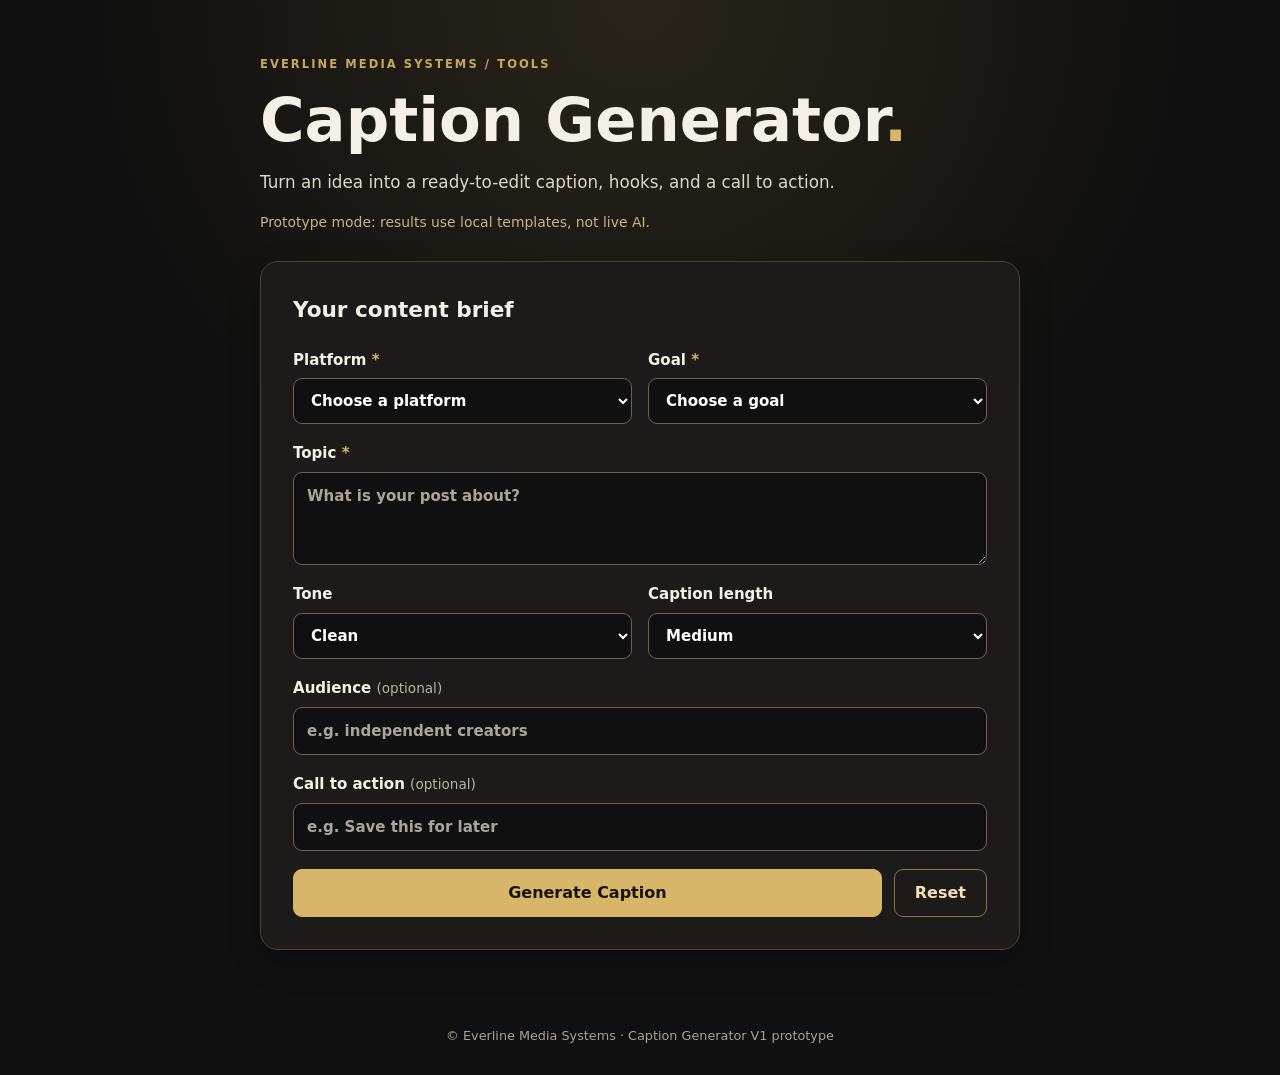
<file: apps/caption-generator/index.html>
<!doctype html>
<html lang="en">
<head>
  <meta charset="utf-8">
  <meta name="viewport" content="width=device-width, initial-scale=1">
  <meta name="theme-color" content="#111111">
  <meta name="description" content="Create stronger social media captions with Everline Caption Generator.">
  <title>Caption Generator | Everline Media Systems</title>
  <link rel="stylesheet" href="./styles.css">
  <script src="./app.js" defer></script>
</head>
<body>
  <main class="shell">
    <header class="header">
      <p class="eyebrow">EVERLINE MEDIA SYSTEMS / TOOLS</p>
      <h1>Caption Generator<span class="gold">.</span></h1>
      <p class="intro">Turn an idea into a ready-to-edit caption, hooks, and a call to action.</p>
      <p class="notice">Prototype mode: results use local templates, not live AI.</p>
    </header>
    <section class="panel" aria-labelledby="form-title">
      <h2 id="form-title">Your content brief</h2>
      <form id="caption-form">
        <div class="two-col">
          <label>Platform <span aria-hidden="true">*</span>
            <select id="platform" required>
              <option value="">Choose a platform</option>
              <option>Instagram</option><option>TikTok</option><option>LinkedIn</option>
              <option>X</option><option>Threads</option><option>Facebook</option>
            </select>
          </label>
          <label>Goal <span aria-hidden="true">*</span>
            <select id="goal" required>
              <option value="">Choose a goal</option>
              <option value="engagement">Engagement</option><option value="authority">Authority</option>
              <option value="awareness">Awareness</option><option value="leads">Leads</option>
              <option value="sales">Product sales</option>
            </select>
          </label>
        </div>
        <label>Topic <span aria-hidden="true">*</span>
          <textarea id="topic" rows="3" maxlength="500" placeholder="What is your post about?" required></textarea>
        </label>
        <div class="two-col">
          <label>Tone
            <select id="tone">
              <option>Clean</option><option>Bold</option><option>Warm</option>
              <option>Luxury</option><option>Educational</option>
              <option>Persuasive</option><option>Minimalist</option>
            </select>
          </label>
          <label>Caption length
            <select id="length"><option>Medium</option><option>Short</option><option>Long</option></select>
          </label>
        </div>
        <label>Audience <span class="optional">(optional)</span>
          <input id="audience" maxlength="100" placeholder="e.g. independent creators">
        </label>
        <label>Call to action <span class="optional">(optional)</span>
          <input id="cta" maxlength="180" placeholder="e.g. Save this for later">
        </label>
        <div class="actions">
          <button type="submit" class="primary">Generate Caption</button>
          <button type="reset" class="secondary">Reset</button>
        </div>
      </form>
    </section>
    <section id="results" class="panel results" aria-labelledby="results-title" hidden>
      <div class="results-head">
        <h2 id="results-title">Your draft</h2>
        <button id="copy-all" type="button" class="secondary small">Copy all</button>
      </div>
      <p class="helper">Review and personalize before publishing.</p>
      <div class="output-block">
        <div class="output-heading"><h3>Three hooks</h3><button class="copy small" type="button" data-copy="hooks">Copy</button></div>
        <pre id="hooks" class="output"></pre>
      </div>
      <div class="output-block">
        <div class="output-heading"><h3>Caption</h3><button class="copy small" type="button" data-copy="caption">Copy</button></div>
        <pre id="caption" class="output"></pre>
      </div>
      <div class="output-block">
        <div class="output-heading"><h3>CTA</h3><button class="copy small" type="button" data-copy="output-cta">Copy</button></div>
        <pre id="output-cta" class="output"></pre>
      </div>
      <div class="output-block">
        <div class="output-heading"><h3>Hashtags</h3><button class="copy small" type="button" data-copy="hashtags">Copy</button></div>
        <pre id="hashtags" class="output"></pre>
      </div>
    </section>
    <p id="status" role="status" aria-live="polite" class="status"></p>
    <footer>© Everline Media Systems · Caption Generator V1 prototype</footer>
  </main>
</body>
</html>
</file>
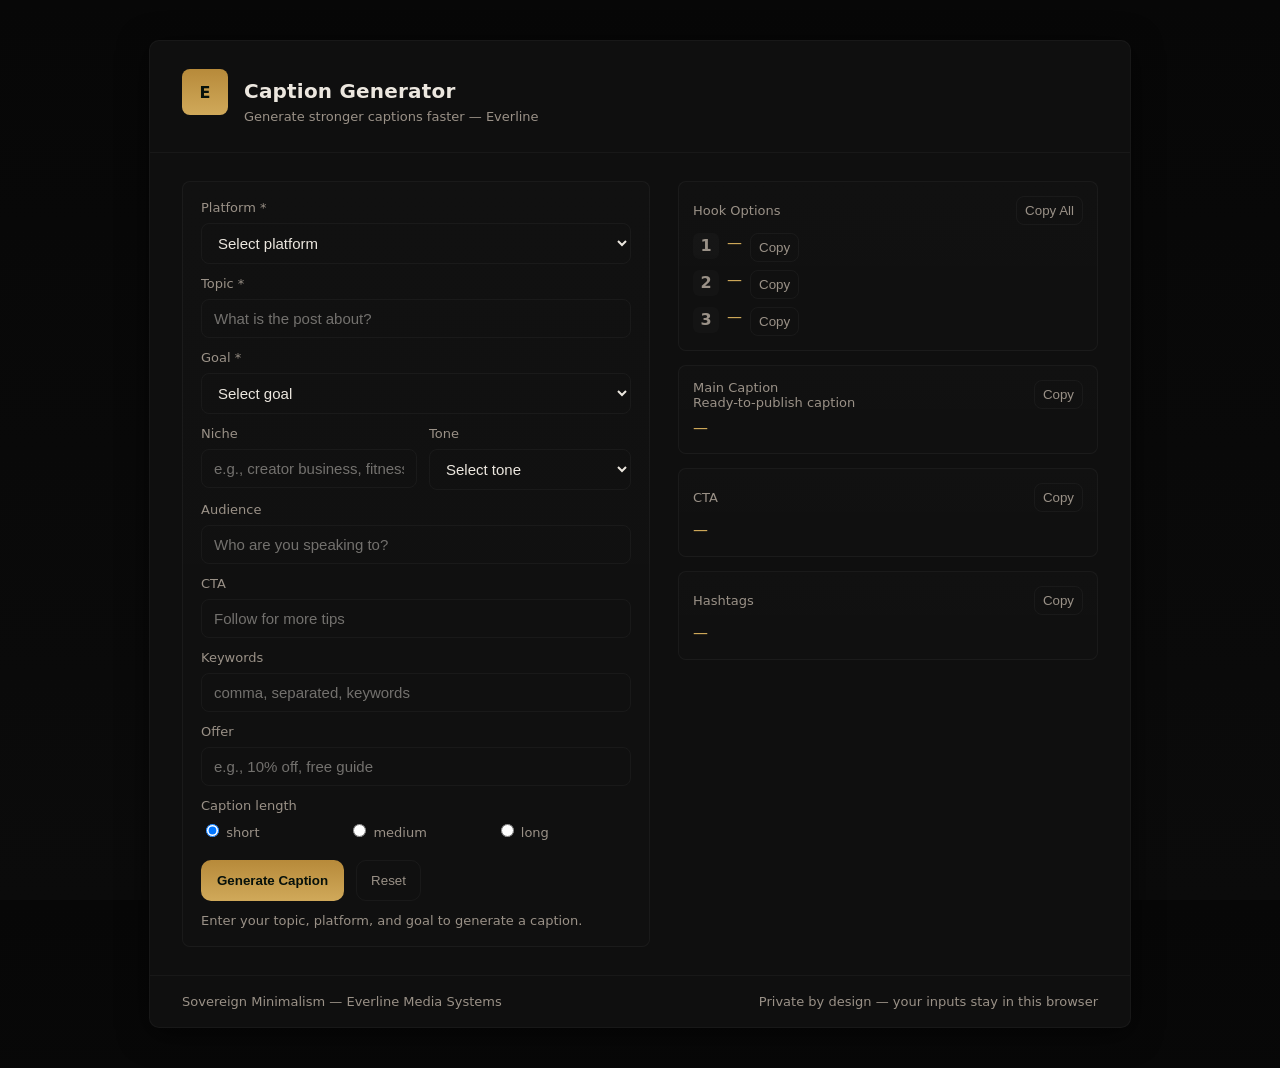
<file: docs/caption-generator/index.html>
<!doctype html>
<html lang="en">
<head>
  <meta charset="utf-8" />
  <meta name="viewport" content="width=device-width,initial-scale=1" />
  <title>Caption Generator — Everline</title>
  <style>
    :root{
      --bg:#0b0b0b;
      --panel:#0f0f0f;
      --muted:#9a9187;
      --gold:#b78a3a; /* matte gold */
      --gold-2:#d0a95a;
      --border:rgba(255,255,255,0.04);
      --glass:rgba(255,255,255,0.02);
      --accent:var(--gold);
      --max-width:980px;
      --radius:10px;
      font-family: Inter, ui-sans-serif, system-ui, -apple-system, "Segoe UI", Roboto, "Helvetica Neue", Arial;
      color: #ece7df;
    }
    html,body{height:100%;background:linear-gradient(180deg,#070707 0%, #0b0b0b 100%);margin:0;}
    .wrap{min-height:100%;display:flex;align-items:center;justify-content:center;padding:40px 20px}
    .card{width:100%;max-width:var(--max-width);background:var(--panel);border-radius:var(--radius);box-shadow:0 6px 30px rgba(0,0,0,0.6);border:1px solid var(--border);overflow:hidden}
    header{padding:28px 32px;border-bottom:1px solid var(--border);display:flex;align-items:baseline;gap:16px}
    .brand{display:flex;flex-direction:column}
    .title{font-size:20px;font-weight:700;letter-spacing:0.2px}
    .tag{font-size:13px;color:var(--muted);margin-top:6px}

    .content{display:grid;grid-template-columns:1fr 420px;gap:28px;padding:28px 32px}
    @media (max-width:900px){.content{grid-template-columns:1fr;}}

    /* inputs */
    .panel{background:linear-gradient(180deg,rgba(255,255,255,0.012), rgba(255,255,255,0.008));padding:18px;border-radius:8px;border:1px solid var(--border)}
    .field{display:flex;flex-direction:column;margin-bottom:12px}
    label{font-size:13px;color:var(--muted);margin-bottom:8px}
    select,input[type="text"],textarea{background:transparent;border:1px solid rgba(255,255,255,0.04);padding:10px 12px;border-radius:8px;color:inherit;font-size:15px}
    input[type="text"]::placeholder, textarea::placeholder{color:rgba(236,231,223,0.45)}
    textarea{min-height:80px;resize:vertical}
    .row{display:flex;gap:12px}
    .small{flex:1}

    /* buttons */
    .actions{display:flex;gap:12px;margin-top:8px}
    button.primary{background:linear-gradient(180deg,var(--gold),var(--gold-2));color:#07110b;border:none;padding:12px 16px;border-radius:10px;font-weight:700;cursor:pointer}
    button.ghost{background:transparent;border:1px solid rgba(255,255,255,0.04);color:var(--muted);padding:12px 14px;border-radius:10px;cursor:pointer}
    button:disabled{opacity:0.6;cursor:not-allowed}

    /* outputs */
    .outputs{display:flex;flex-direction:column;gap:14px}
    .output-block{background:linear-gradient(180deg,rgba(255,255,255,0.01), rgba(255,255,255,0.006));padding:14px;border-radius:8px;border:1px solid var(--border);position:relative}
    .output-header{display:flex;align-items:center;justify-content:space-between;margin-bottom:8px}
    .output-title{font-size:13px;color:var(--muted)}
    .output-text{white-space:pre-wrap;font-size:15px;line-height:1.45;color:var(--gold-2);}
    .output-subtext{color:var(--muted);font-size:13px}
    .copy{background:transparent;border:1px solid rgba(255,255,255,0.04);color:var(--muted);padding:6px 8px;border-radius:8px;cursor:pointer}

    /* hooks list */
    .hooks{display:flex;flex-direction:column;gap:8px}
    .hook{display:flex;align-items:flex-start;gap:8px}
    .hook .num{width:26px;height:26px;border-radius:6px;background:rgba(255,255,255,0.02);display:flex;align-items:center;justify-content:center;color:var(--muted);font-weight:700}

    /* footer */
    footer{padding:18px 32px;border-top:1px solid var(--border);display:flex;justify-content:space-between;align-items:center}
    .note{color:var(--muted);font-size:13px}

    /* validation */
    .error{color:#ffb4b4;font-size:13px;margin-top:6px}

    /* loading */
    .loading{display:flex;align-items:center;gap:10px;color:var(--muted);font-size:14px}
    .spinner{width:18px;height:18px;border-radius:50%;border:2px solid rgba(255,255,255,0.06);border-top-color:var(--gold);animation:spin 1s linear infinite}
    @keyframes spin{to{transform:rotate(360deg)}}

    /* visual flourish */
    .logo{width:46px;height:46px;border-radius:8px;background:linear-gradient(180deg,var(--gold),var(--gold-2));display:flex;align-items:center;justify-content:center;color:#07110b;font-weight:800}

  </style>
</head>
<body>
  <div class="wrap">
    <div class="card" role="application" aria-labelledby="appTitle">
      <header>
        <div class="logo">E</div>
        <div class="brand">
          <div id="appTitle" class="title">Caption Generator</div>
          <div class="tag">Generate stronger captions faster — Everline</div>
        </div>
      </header>

      <div class="content">
        <div>
          <div class="panel" id="inputPanel">
            <div class="field">
              <label for="platform">Platform *</label>
              <select id="platform" required>
                <option value="">Select platform</option>
                <option>Instagram</option>
                <option>TikTok</option>
                <option>LinkedIn</option>
                <option>X</option>
                <option>Threads</option>
                <option>Facebook</option>
              </select>
              <div id="platformError" class="error" style="display:none">Please select a platform.</div>
            </div>

            <div class="field">
              <label for="topic">Topic *</label>
              <input id="topic" type="text" placeholder="What is the post about?" />
              <div id="topicError" class="error" style="display:none">Please enter a topic.</div>
            </div>

            <div class="field">
              <label for="goal">Goal *</label>
              <select id="goal" required>
                <option value="">Select goal</option>
                <option>engagement</option>
                <option>authority</option>
                <option>awareness</option>
                <option>leads</option>
                <option>product sales</option>
                <option>newsletter signup</option>
              </select>
              <div id="goalError" class="error" style="display:none">Please select a goal.</div>
            </div>

            <div class="row">
              <div class="field small">
                <label for="niche">Niche</label>
                <input id="niche" type="text" placeholder="e.g., creator business, fitness" />
              </div>
              <div class="field small">
                <label for="tone">Tone</label>
                <select id="tone">
                  <option value="">Select tone</option>
                  <option>bold</option>
                  <option>clean</option>
                  <option>warm</option>
                  <option>luxury</option>
                  <option>educational</option>
                  <option>witty</option>
                  <option>persuasive</option>
                  <option>minimalist</option>
                </select>
              </div>
            </div>

            <div class="field">
              <label for="audience">Audience</label>
              <input id="audience" type="text" placeholder="Who are you speaking to?" />
            </div>

            <div class="field">
              <label for="cta">CTA</label>
              <input id="cta" type="text" placeholder="Follow for more tips" />
            </div>

            <div class="field">
              <label for="keywords">Keywords</label>
              <input id="keywords" type="text" placeholder="comma, separated, keywords" />
            </div>

            <div class="field">
              <label for="offer">Offer</label>
              <input id="offer" type="text" placeholder="e.g., 10% off, free guide" />
            </div>

            <div class="field">
              <label>Caption length</label>
              <div class="row">
                <label style="flex:1"><input type="radio" name="length" value="short" checked /> short</label>
                <label style="flex:1"><input type="radio" name="length" value="medium" /> medium</label>
                <label style="flex:1"><input type="radio" name="length" value="long" /> long</label>
              </div>
            </div>

            <div class="actions">
              <button id="generateBtn" class="primary">Generate Caption</button>
              <button id="resetBtn" class="ghost">Reset</button>
              <div id="loading" style="display:none;margin-left:auto" class="loading"><div class="spinner"></div><div>Generating caption...</div></div>
            </div>

            <div id="emptyHint" class="note" style="margin-top:12px">Enter your topic, platform, and goal to generate a caption.</div>
          </div>
        </div>

        <aside>
          <div class="outputs">
            <div class="output-block" id="hooksBlock">
              <div class="output-header">
                <div class="output-title">Hook Options</div>
                <button class="copy" data-copy-target="hooks">Copy All</button>
              </div>
              <div class="hooks" id="hooks">
                <div class="hook"><div class="num">1</div><div class="output-text" id="hook1">—</div><button class="copy" data-copy-target="hook1">Copy</button></div>
                <div class="hook"><div class="num">2</div><div class="output-text" id="hook2">—</div><button class="copy" data-copy-target="hook2">Copy</button></div>
                <div class="hook"><div class="num">3</div><div class="output-text" id="hook3">—</div><button class="copy" data-copy-target="hook3">Copy</button></div>
              </div>
            </div>

            <div class="output-block" id="mainBlock">
              <div class="output-header">
                <div>
                  <div class="output-title">Main Caption</div>
                  <div class="output-subtext">Ready-to-publish caption</div>
                </div>
                <button class="copy" data-copy-target="main">Copy</button>
              </div>
              <div class="output-text" id="main">—</div>
            </div>

            <div class="output-block" id="ctaBlock">
              <div class="output-header">
                <div class="output-title">CTA</div>
                <button class="copy" data-copy-target="ctaOut">Copy</button>
              </div>
              <div class="output-text" id="ctaOut">—</div>
            </div>

            <div class="output-block" id="tagsBlock">
              <div class="output-header">
                <div class="output-title">Hashtags</div>
                <button class="copy" data-copy-target="hashtags">Copy</button>
              </div>
              <div class="output-text" id="hashtags">—</div>
            </div>
          </div>
        </aside>
      </div>

      <footer>
        <div class="note">Sovereign Minimalism — Everline Media Systems</div>
        <div class="note">Private by design — your inputs stay in this browser</div>
      </footer>
    </div>
  </div>

  <script>
    // Simple local caption generation logic inspired by prompts.md & product-spec.md
    const el = id => document.getElementById(id);
    const q = sel => document.querySelector(sel);

    function getInputs(){
      const platform = el('platform').value.trim();
      const topic = el('topic').value.trim();
      const goal = el('goal').value.trim();
      const niche = el('niche').value.trim();
      const tone = el('tone').value.trim();
      const audience = el('audience').value.trim();
      const cta = el('cta').value.trim();
      const keywords = el('keywords').value.trim();
      const offer = el('offer').value.trim();
      const length = (document.querySelector('input[name="length"]:checked')||{}).value || 'short';
      return {platform,topic,goal,niche,tone,audience,cta,keywords,offer,length};
    }

    function validate(inputs){
      let ok = true;
      if(!inputs.platform){el('platformError').style.display='block';ok=false}else el('platformError').style.display='none';
      if(!inputs.topic){el('topicError').style.display='block';ok=false}else el('topicError').style.display='none';
      if(!inputs.goal){el('goalError').style.display='block';ok=false}else el('goalError').style.display='none';
      return ok;
    }

    function seedWordsFromKeywords(k){
      if(!k) return [];
      return k.split(',').map(s=>s.trim()).filter(Boolean).slice(0,6);
    }

    function pick(arr){return arr[Math.floor(Math.random()*arr.length)];}

    function generateHooks(inputs){
      const {topic, platform, goal} = inputs;
      const seeds = seedWordsFromKeywords(inputs.keywords);
      const platformHooks = {
        Instagram: [`Save this if ${topic} is on your mind.`, `The part nobody tells you about ${topic}:`],
        TikTok: [`Before you try ${topic}, watch this.`, `The fastest way to rethink ${topic}:`],
        LinkedIn: [`A practical lesson about ${topic}:`, `Most teams overcomplicate ${topic}.`],
        X: [`A sharper way to think about ${topic}:`, `${topic}, without the noise:`],
        Threads: [`Can we talk about ${topic}?`, `A thought about ${topic} I cannot shake:`],
        Facebook: [`Here is what I learned about ${topic}.`, `If you are working on ${topic}, this may help.`]
      };
      const hooks = platformHooks[platform] || [`A better way to approach ${topic}:`];
      const third = seeds.length
        ? `${seeds[0]} may be the missing piece in ${topic}.`
        : `One small change can improve how you approach ${topic}.`;
      return [pick(hooks), `${topic}: what matters most for ${goal}.`, third];
    }

    function selectSections(sections,length){
      const limit = length === 'short' ? 2 : length === 'medium' ? 4 : sections.length;
      return sections.filter(Boolean).slice(0,limit).join('\n\n');
    }

    function generateMainCaption(inputs){
      const {platform,topic,goal,niche,tone,audience,cta,keywords,offer,length} = inputs;
      const seeds = seedWordsFromKeywords(keywords);
      const opening = pick(generateHooks(inputs));
      const platformGuidance = {
        Instagram: 'Make the first line earn the pause, then give the reader one clear takeaway.',
        TikTok: 'Lead with the tension, keep the pace quick, and make every line easy to say aloud.',
        LinkedIn: 'State the insight, explain the business consequence, and finish with a useful principle.',
        X: 'Compress the idea to its sharpest point. Remove every sentence that does not add meaning.',
        Threads: 'Write it like a useful observation shared with one thoughtful person.',
        Facebook: 'Use a clear story or lesson that invites a real conversation.'
      };
      const audienceLine = audience
        ? `For ${audience}${niche ? ` in ${niche}` : ''}, the practical shift is simple:`
        : niche ? `For people working in ${niche}, the practical shift is simple:` : '';
      const actionLine = seeds.length
        ? `Start by focusing on ${seeds.slice(0,3).join(', ')}.`
        : `Choose one useful point about ${topic} and make it specific enough to act on.`;

      let persuasion = '';
      if(goal==='product sales' || goal==='leads' || goal==='newsletter signup'){
        persuasion = offer ? `Limited: ${offer}.` : `Learn more via the link.`;
      } else if(goal==='authority'){
        persuasion = `This approach is backed by experience in ${niche || 'the field'}.`;
      } else if(goal==='engagement'){
        persuasion = `Tell me your take — I'd love to hear.`;
      } else if(goal==='awareness'){
        persuasion = `Share this with someone who needs it.`;
      }

      const toneClosers = {
        bold: 'Clarity creates momentum. Make the move.',
        clean: 'Keep the idea clear, useful, and easy to apply.',
        warm: 'You do not have to perfect it before you begin.',
        luxury: 'The strongest result is often the most considered one.',
        educational: 'The principle: specificity makes an idea more useful.',
        witty: 'Less staring at the cursor. More publishing.',
        persuasive: 'Turn the insight into one clear next action.',
        minimalist: 'Clear idea. Clean execution.'
      };

      return selectSections([
        opening,
        audienceLine,
        platformGuidance[platform],
        actionLine,
        toneClosers[tone] || 'Make the next step clear and useful.',
        persuasion
      ], length);
    }

    function generateCTA(inputs){
      if(inputs.cta) return inputs.cta;
      const goal = inputs.goal;
      if(goal==='newsletter signup') return 'Sign up to my newsletter for more.';
      if(goal==='leads') return 'DM me to learn more.';
      if(goal==='product sales') return 'Check the link to get yours.';
      if(goal==='authority') return 'Follow for more frameworks and insights.';
      if(goal==='engagement') return 'What do you think? Comment below.';
      if(goal==='awareness') return 'Share this if it helped.';
      return 'Follow for more.';
    }

    function generateHashtags(inputs){
      const seeds = seedWordsFromKeywords(inputs.keywords);
      const base = [`#${inputs.platform.toLowerCase()}`, '#contentstrategy'];
      if(inputs.niche) base.push(`#${inputs.niche.replace(/[^a-zA-Z0-9]/g,'')}`);
      base.push(`#${inputs.topic.split(/\s+/).slice(0,3).join('').replace(/[^a-zA-Z0-9]/g,'')}`);
      if(seeds.length) base.push(...seeds.map(s=>`#${s.replace(/[^a-zA-Z0-9]/g,'')}`));
      // ensure unique & limit
      const uniq = [...new Set(base)].slice(0,8);
      return uniq.join(' ');
    }

    function setOutputs(hooks, main, ctaOut, hashtags){
      el('hook1').textContent = hooks[0] || '—';
      el('hook2').textContent = hooks[1] || '—';
      el('hook3').textContent = hooks[2] || '—';
      el('main').textContent = main || '—';
      el('ctaOut').textContent = ctaOut || '—';
      el('hashtags').textContent = hashtags || '—';
    }

    function disableActions(state){
      el('generateBtn').disabled = state;
      el('resetBtn').disabled = state;
      document.querySelectorAll('.copy').forEach(b=>b.disabled = state);
      document.getElementById('loading').style.display = state ? 'flex' : 'none';
    }

    async function onGenerate(){
      const inputs = getInputs();
      if(!validate(inputs)) return;
      disableActions(true);
      // simulate loading
      await new Promise(r=>setTimeout(r,600));

      // generate
      const hooks = generateHooks(inputs);
      const main = generateMainCaption(inputs);
      const ctaOut = generateCTA(inputs);
      const hashtags = generateHashtags(inputs);

      setOutputs(hooks, main, ctaOut, hashtags);
      el('emptyHint').style.display='none';

      disableActions(false);
    }

    function onReset(){
      ['platform','topic','goal','niche','tone','audience','cta','keywords','offer'].forEach(id=>{el(id).value=''});
      document.querySelector('input[name="length"][value="short"]').checked = true;
      setOutputs([], '—', '—', '—');
      el('emptyHint').style.display='block';
      el('platformError').style.display='none';
      el('topicError').style.display='none';
      el('goalError').style.display='none';
    }

    // copy handler
    async function onCopy(text){
      try{
        await navigator.clipboard.writeText(text);
        alert('Copied to clipboard');
      }catch(e){
        // fallback
        const ta = document.createElement('textarea');ta.value = text;document.body.appendChild(ta);ta.select();try{document.execCommand('copy');alert('Copied to clipboard')}catch(err){alert('Could not copy')};ta.remove();
      }
    }

    document.addEventListener('click', e=>{
      const cp = e.target.closest('.copy');
      if(!cp) return;
      const target = cp.getAttribute('data-copy-target');
      if(!target) return;
      if(target==='hooks'){
        const all = [el('hook1').textContent, el('hook2').textContent, el('hook3').textContent].filter(t=>t && t!=='—').join('\n\n');
        if(!all) {alert('Nothing to copy'); return}
        onCopy(all);return;
      }
      const node = el(target);
      if(!node) {alert('Nothing to copy'); return}
      const txt = node.textContent;
      if(!txt || txt==='—') {alert('Nothing to copy'); return}
      onCopy(txt);
    });

    // wire buttons
    el('generateBtn').addEventListener('click', onGenerate);
    el('resetBtn').addEventListener('click', onReset);

    // keyboard: Enter on topic triggers generate
    el('topic').addEventListener('keydown', e=>{ if(e.key==='Enter'){ e.preventDefault(); onGenerate(); } });

    // initial state
    onReset();

  </script>
</body>
</html>
</file>
<file: apps/caption-generator/styles.css>
:root{color-scheme:dark;font-family:Inter,system-ui,-apple-system,BlinkMacSystemFont,"Segoe UI",sans-serif;background:#101010;color:#f4f0e7}
*{box-sizing:border-box}
body{margin:0;min-height:100vh;background:radial-gradient(circle at top,#29251a 0,#101010 44%);line-height:1.5}
.shell{width:min(100% - 32px,760px);margin:0 auto;padding:44px 0 30px}
.header{margin-bottom:28px}
.eyebrow{color:#c9a85d;letter-spacing:.18em;font-size:.72rem;font-weight:700}
h1{font-size:clamp(2.25rem,7vw,3.8rem);line-height:1.1;margin:14px 0}
.gold{color:#d7b66a}
.intro{font-size:1.05rem;color:#ddd7ca;max-width:580px}
.notice{font-size:.87rem;color:#c6b58c}
.panel{background:#1c1b19;border:1px solid #4d4330;border-radius:18px;padding:clamp(20px,4vw,32px);margin-bottom:22px;box-shadow:0 12px 34px #0003}
h2{margin:0 0 22px;font-size:1.35rem}
label{display:block;font-weight:650;font-size:.94rem;margin-bottom:18px}
label span:not(.optional){color:#d7b66a}
.optional,.helper{font-weight:400;color:#b9b3a7;font-size:.85rem}
input,select,textarea{display:block;width:100%;margin-top:7px;background:#101010;border:1px solid #6b6253;border-radius:9px;padding:12px 13px;color:#fff;font:inherit;min-height:46px}
textarea{resize:vertical}
input::placeholder,textarea::placeholder{color:#aaa59c}
input:focus-visible,select:focus-visible,textarea:focus-visible,button:focus-visible{outline:3px solid #e0bb68;outline-offset:2px}
.two-col{display:grid;grid-template-columns:1fr 1fr;gap:16px}
.actions{display:flex;flex-wrap:wrap;gap:12px;margin-top:6px}
button{font:inherit;font-weight:700;cursor:pointer;border-radius:9px;min-height:46px;padding:11px 20px}
.primary{background:#d7b66a;color:#17130a;border:1px solid #d7b66a;flex:1}
.primary:hover{background:#efd18d}
.secondary,.copy{background:transparent;color:#f3dfb2;border:1px solid #887248}
.secondary:hover,.copy:hover{background:#332d21}
.small{font-size:.82rem;padding:7px 12px;min-height:40px}
.results-head,.output-heading{display:flex;justify-content:space-between;align-items:center;gap:10px}
.results-head h2,.output-heading h3{margin:0}
.output-block{border-top:1px solid #494235;padding-top:17px;margin-top:17px}
.output-heading h3{font-size:1rem}
.output{white-space:pre-wrap;overflow-wrap:anywhere;font:inherit;color:#eae5d9;margin:14px 0 0}
.status{min-height:24px;color:#e4ca91}
footer{text-align:center;color:#a9a194;font-size:.8rem;margin-top:30px}
[hidden]{display:none!important}
@media(max-width:560px){.shell{padding-top:25px}.two-col{grid-template-columns:1fr;gap:0}.actions{flex-direction:column}.actions button{width:100%}.panel{border-radius:13px}.results-head{align-items:flex-start}}
</file>
